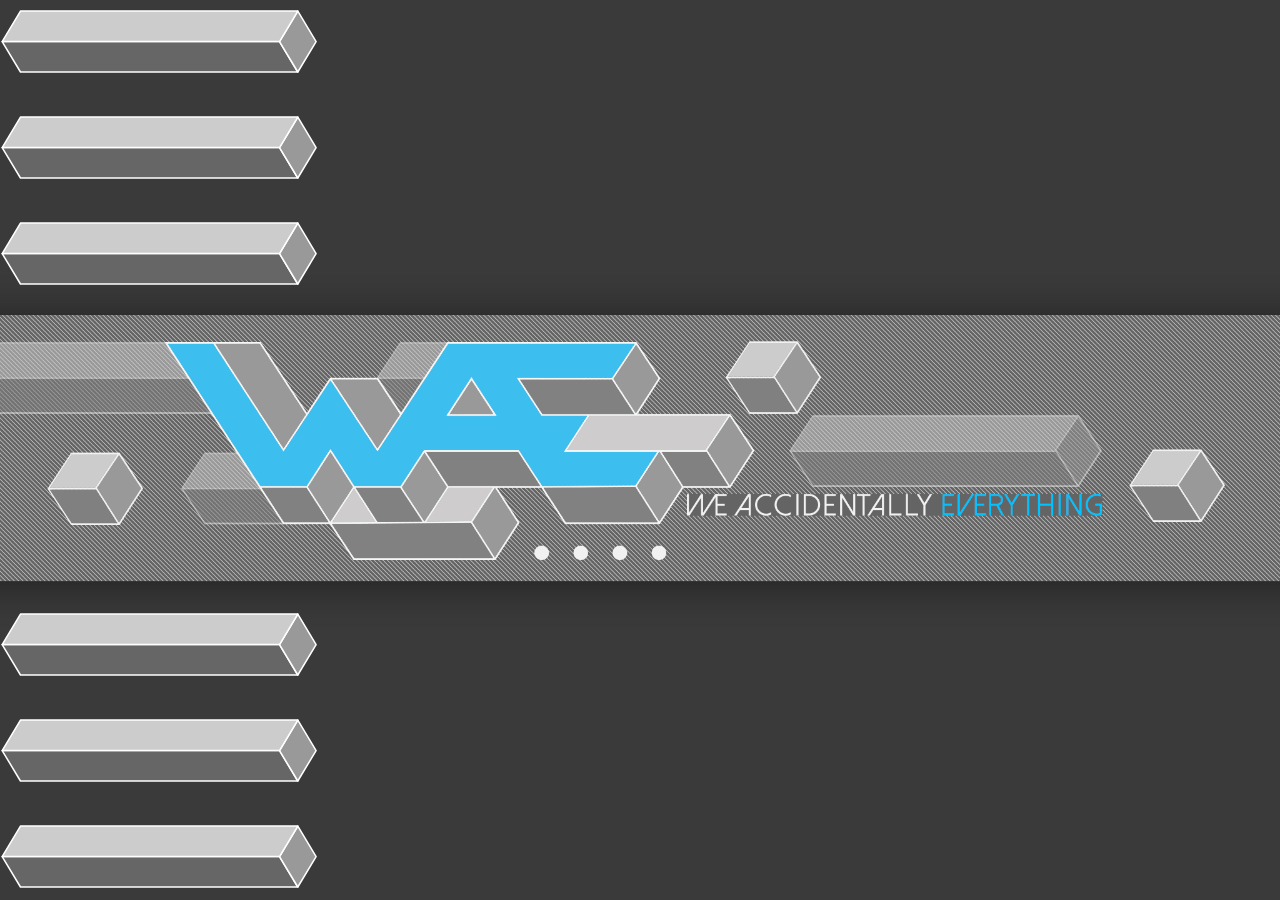
<file: background1/index.html>
<!DOCTYPE html>
<html lang="en" dir="ltr">

<head>
  <meta charset="utf-8">
  <title>Background 1 — WAE</title>

  <link href="css/normalize.css" rel="stylesheet" type="text/css" />
  <link href="css/main.min.css" rel="stylesheet" type="text/css" />

</head>

<body>
  <div class="bars">
    <img src="img/3dbar.svg" />
    <img src="img/3dbar.svg" />
    <img src="img/3dbar.svg" />
    <img src="img/3dbar.svg" />
    <img src="img/3dbar.svg" />
    <img src="img/3dbar.svg" />
  </div>
</body>

</html>
</file>
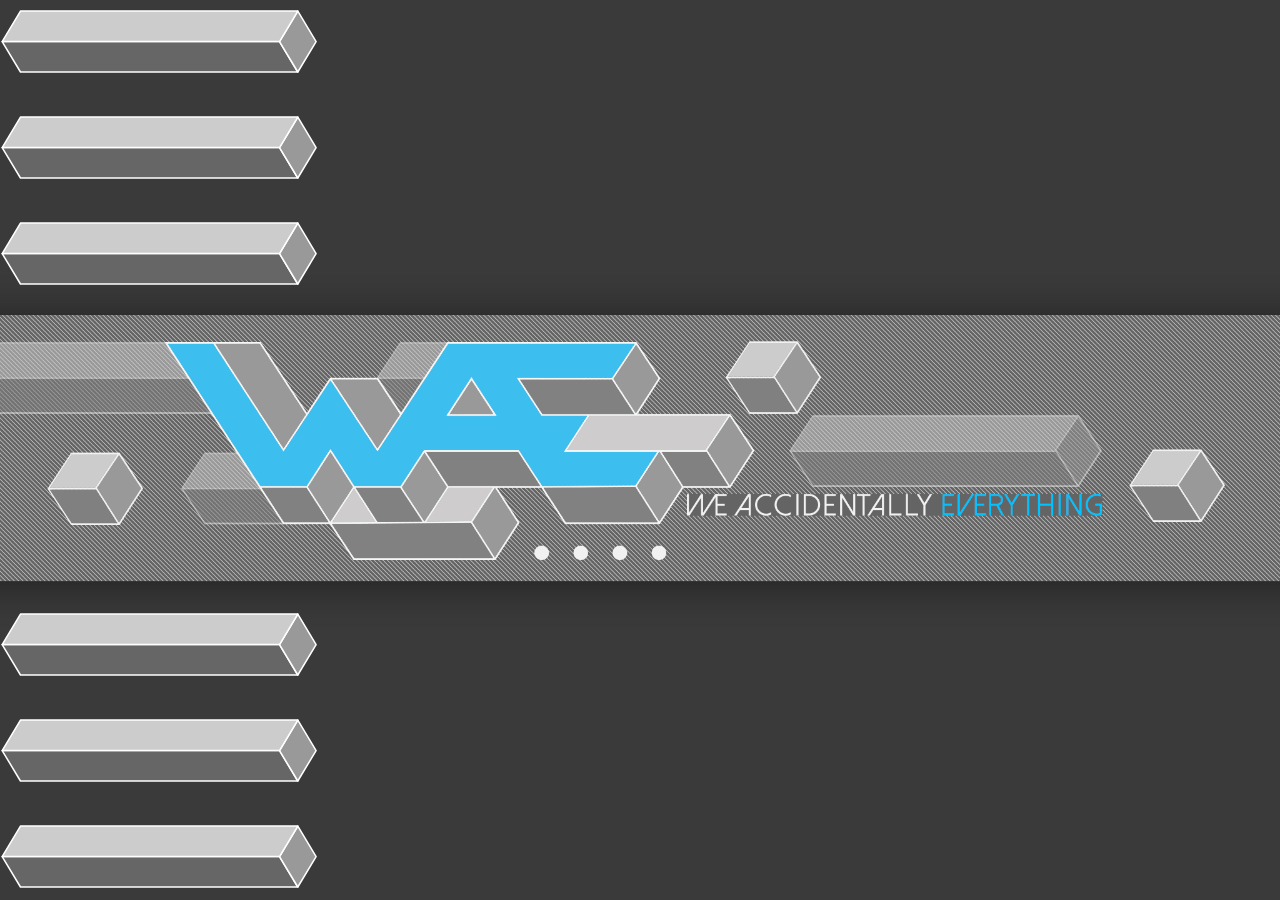
<file: backgrounds/boxes/index.html>
<!DOCTYPE html>
<html lang="en" dir="ltr">

<head>
  <meta charset="utf-8">
  <title>Background 1 — WAE</title>

  <link href="css/normalize.css" rel="stylesheet" type="text/css" />
  <link href="css/main.min.css" rel="stylesheet" type="text/css" />

</head>

<body>
  <div class="bars">
    <img src="img/3dbar.svg" />
    <img src="img/3dbar.svg" />
    <img src="img/3dbar.svg" />
    <img src="img/3dbar.svg" />
    <img src="img/3dbar.svg" />
    <img src="img/3dbar.svg" />
  </div>
</body>

</html>
</file>
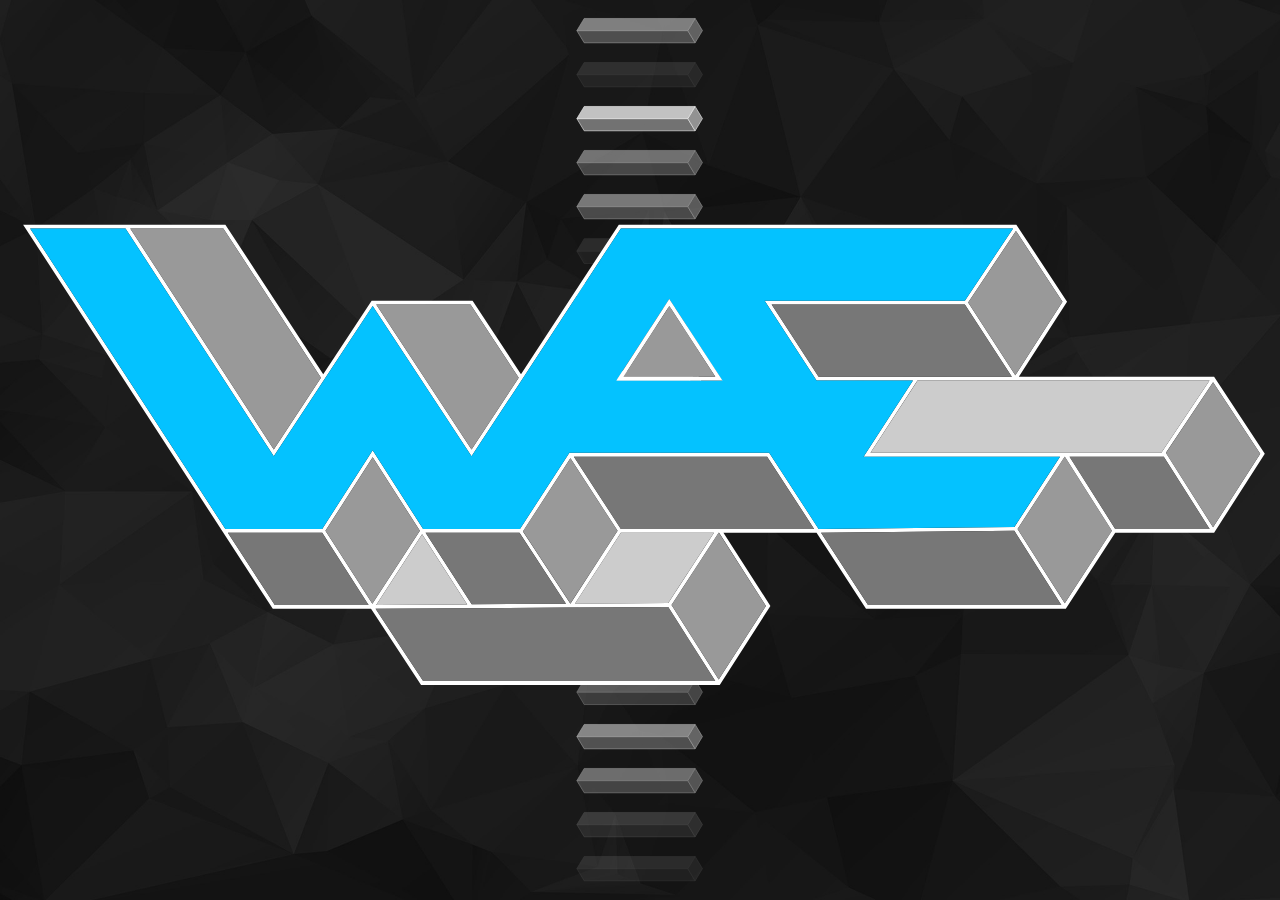
<file: backgrounds/intermission/index.html>
<!DOCTYPE html>
<html lang="en" dir="ltr">

<head>
  <meta charset="utf-8">
  <title>WAE Backgrounds — Intro</title>

  <link href="css/normalize.css" rel="stylesheet" />
  <link href="css/main.min.css" rel="stylesheet" />

  <link href="https://fonts.googleapis.com/css?family=Russo+One" rel="stylesheet">
</head>

<body>

  <div id="objects" class="bg-objects"></div>

  <img src="svg/wae.svg" />

  <div class="typewriter">
    <h1 id="typewriter"></h1>
  </div>

  <script src="js/page.js"></script>

</body>

</html>
</file>
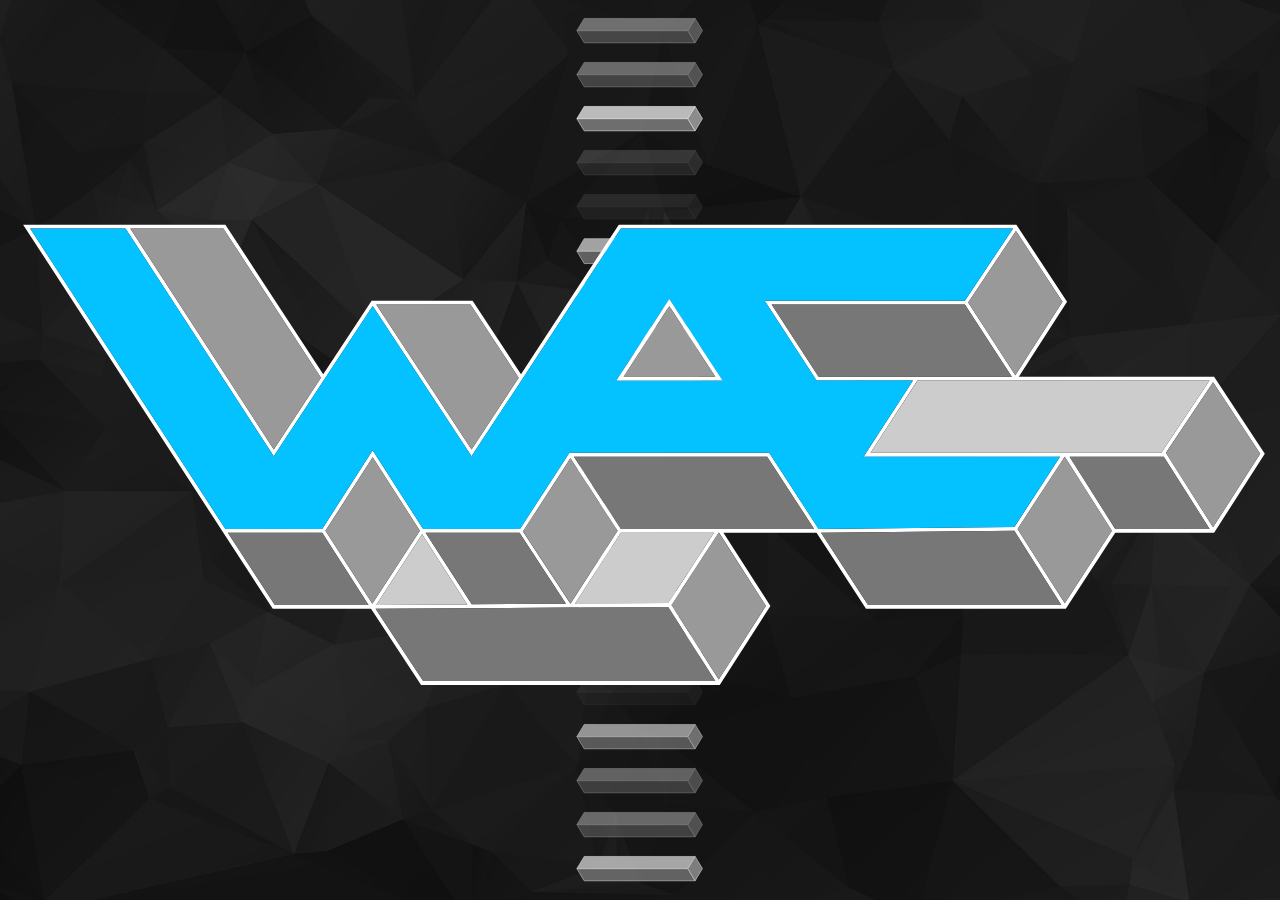
<file: backgrounds/intro/index.html>
<!DOCTYPE html>
<html lang="en" dir="ltr">

<head>
  <meta charset="utf-8">
  <title>WAE Backgrounds — Intro</title>

  <link href="css/normalize.css" rel="stylesheet" />
  <link href="css/main.min.css" rel="stylesheet" />

  <link href="https://fonts.googleapis.com/css?family=Russo+One" rel="stylesheet">
</head>

<body>

  <div id="objects" class="bg-objects"></div>

  <img src="svg/wae.svg" />

  <div class="typewriter">
    <h1></h1>
  </div>

  <script src="js/background.js"></script>

</body>

</html>
</file>
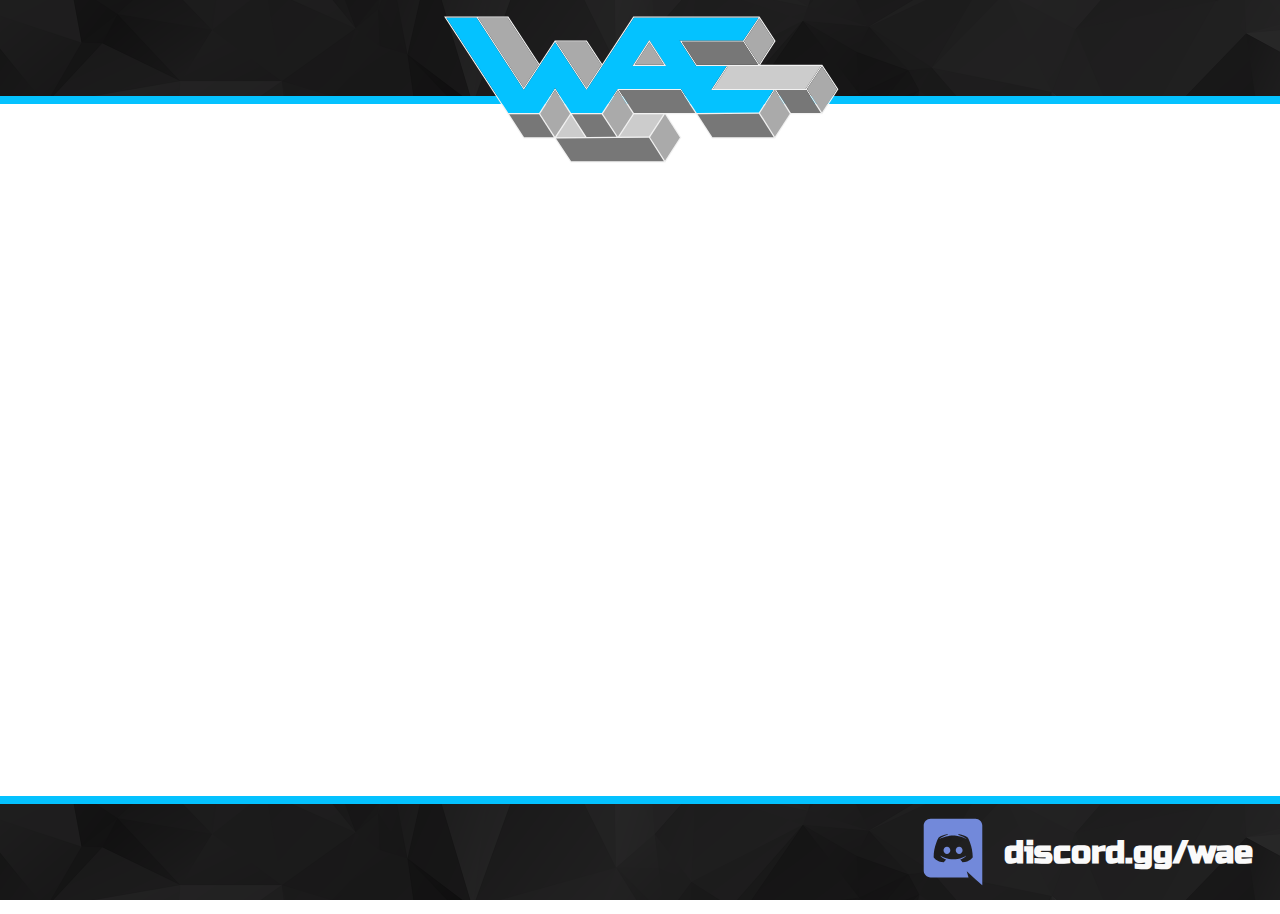
<file: overlays/webcam/index.html>
<!DOCTYPE html>
<html lang="fi" dir="ltr">

<head>
  <meta charset="utf-8">
  <title>WAE Lan StreamOverlay</title>
</head>

<link rel="stylesheet" href="css/normalize.css">
<link rel="stylesheet" href="css/master.min.css">

<link href="https://fonts.googleapis.com/css?family=Russo+One&display=swap" rel="stylesheet">

<body>
  <div class="top">
    <img class="wae-logo" src="svg/wae-logo.svg" alt="WAE Logo.">
  </div>

  <div class="bottom">
    <div class="discord">
      <img src="svg/discord.svg" alt="Discord logo.">
      <h4 id="discordText" class="discord-url">discord.gg/wae</h4>
    </div>
  </div>

  <script src="js/discord-widget.js"></script>
</body>

</html>
</file>
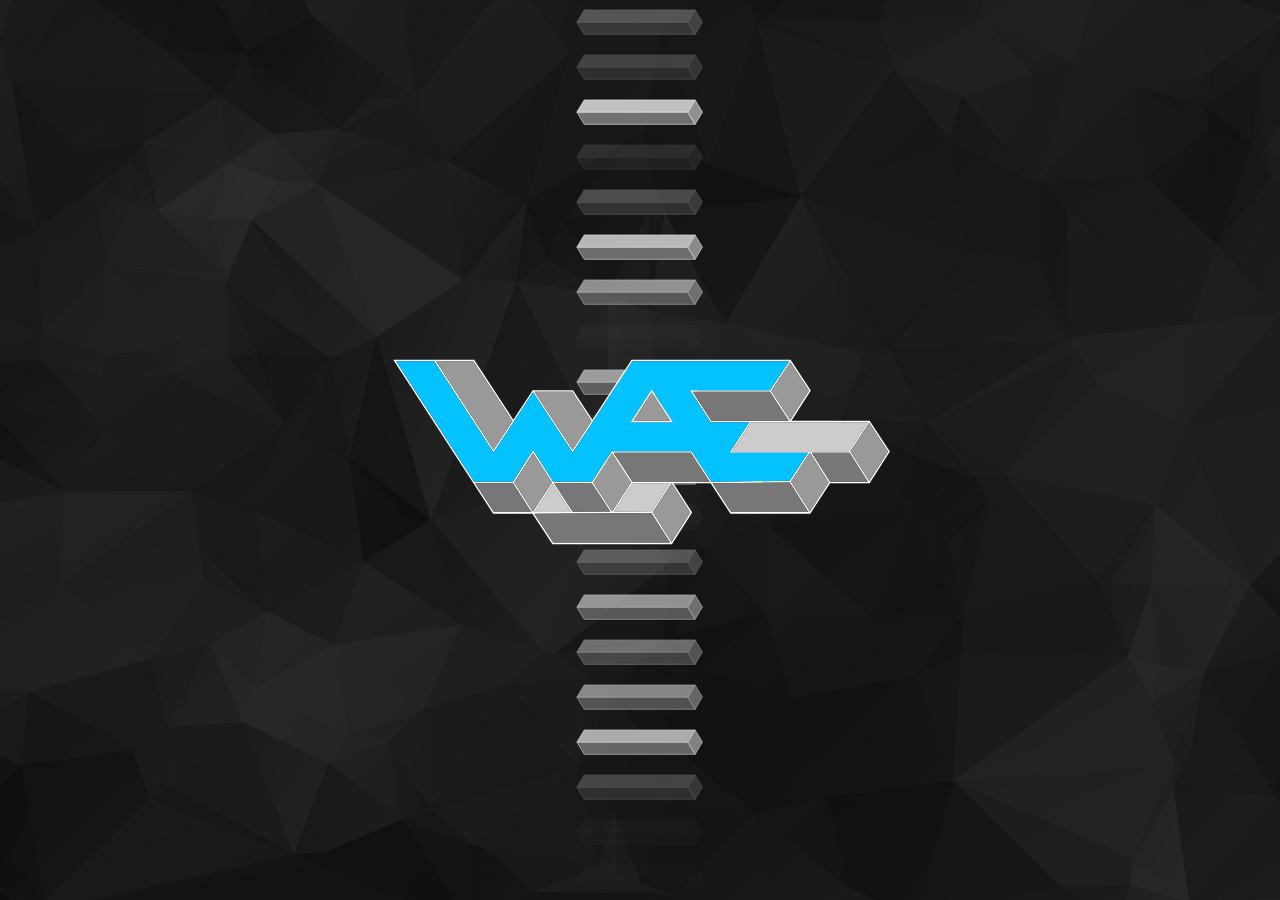
<file: scenes/intermission/index.html>
<!DOCTYPE html>
<html lang="en" dir="ltr">

<head>
  <meta charset="utf-8">
  <title>WAE Backgrounds — Intro</title>

  <meta name="viewport" content="width=device-width, initial-scale=1, shrink-to-fit=no">

  <link href="css/normalize.css" rel="stylesheet" />
  <link href="css/main.min.css" rel="stylesheet" />

  <link href="https://fonts.googleapis.com/css?family=Russo+One" rel="stylesheet">
</head>

<body>

  <div id="objects" class="bg-objects"></div>

  <img class="brand" src="svg/wae.svg" />

  <div class="typewriter">
    <h1 id="typewriter"></h1>
  </div>

  <script src="js/page.js"></script>

</body>

</html>
</file>
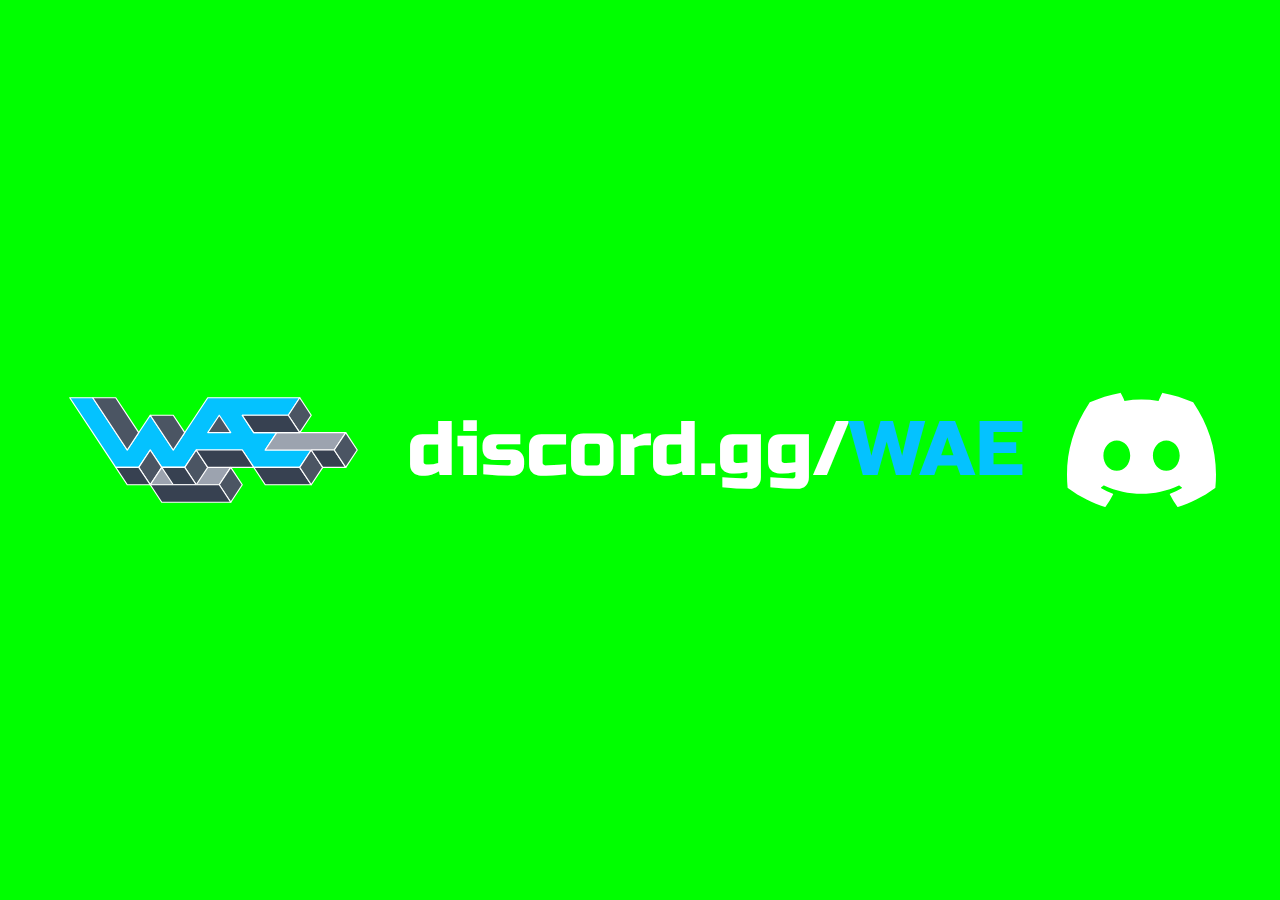
<file: widgets/discord-transparent/index.html>
<!DOCTYPE html>
<html lang="en-US">
<head>
  <meta charset="utf-8">
  <meta name="viewport" content="width=device-width, initial-scale=1">
  <title>WAE - Transparent Discord Widget</title>

  <link href="css/main.css" rel="stylesheet" type="text/css" />

  <link href="https://fonts.googleapis.com/css?family=Russo+One&display=swap" rel="stylesheet">
</head>

<body>
  <img class="logo" src="img/wae-logo.svg" alt="WAEverything logo.">
  <div class="content">
    <div class="front">discord.gg/<span class="highlight">wae</span></div>
    <div class="back" id="onlineCount"></div>
  </div>
  <img class="discord" src="img/Discord-Logo-White.svg" alt="Discord logo.">

  <script src="js/widget.js"></script>
</body>
</html>
</file>
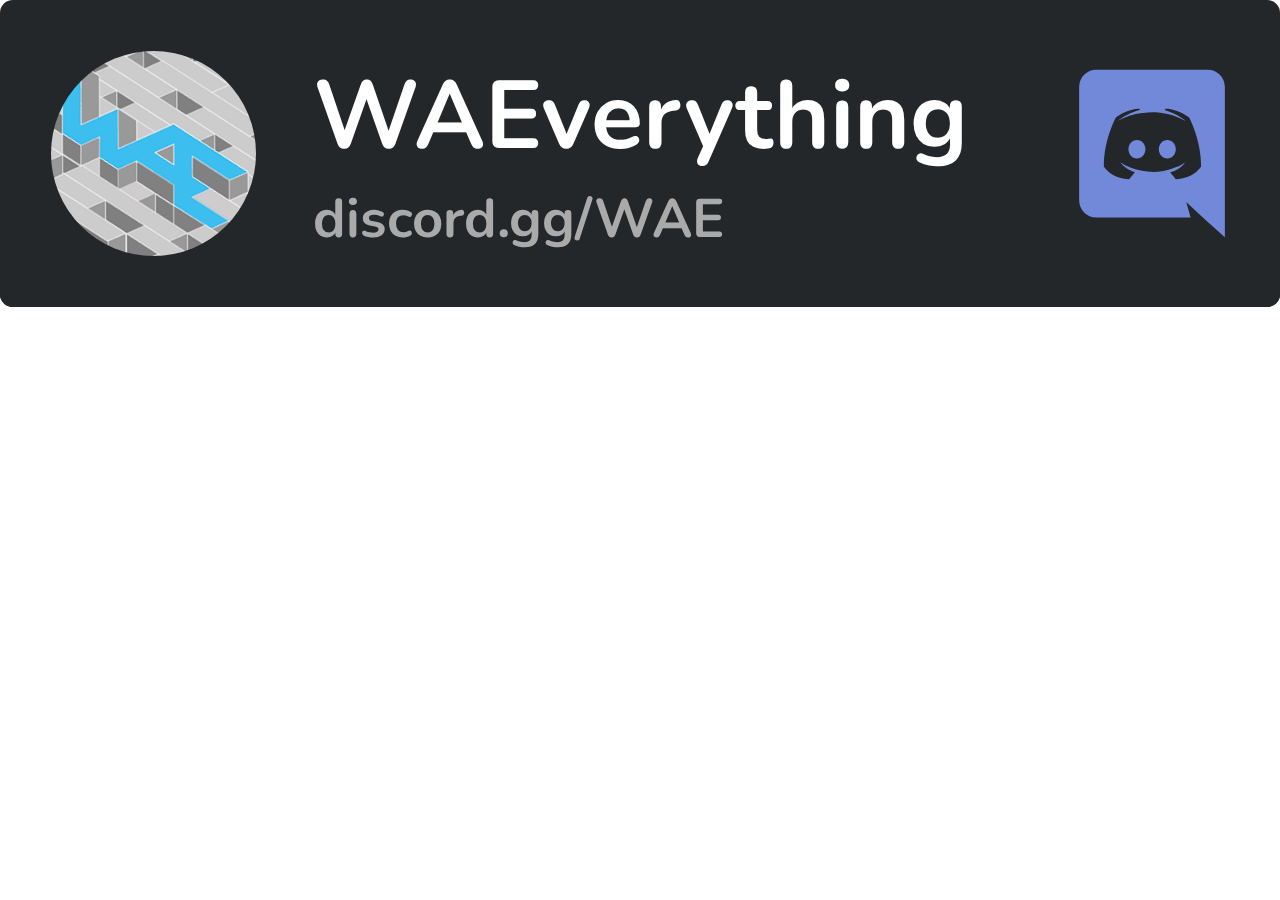
<file: widgets/discord/index.html>
<!DOCTYPE html>
<html lang="en" dir="ltr">
  <head>
    <meta charset="utf-8">
    <title>WAE - Discord Widget 1.2</title>

    <link href="css/normalize.css" rel="stylesheet" type="text/css" />
    <link href="css/main.min.css" rel="stylesheet" type="text/css" />

    <link href="https://fonts.googleapis.com/css?family=Nunito:600" rel="stylesheet">
  </head>
  <body>
    <div class="wrapper">
      <img class="server-icon" src="img/server-ico.png" alt="Discord server icon." />
      <div>
        <h5>WAEverything</h5>
        <div class="line"></div>
        <h6>discord.gg/WAE</h6>
      </div>
      <img class="discord-icon" src="img/discord.svg" />

      <p class="online" id="onlineCounter">Online -<span class="count" id="memberCount"></span></p>
    </div>
  </body>

  <script src="js/discord-widget.js"></script>
</html>
</file>
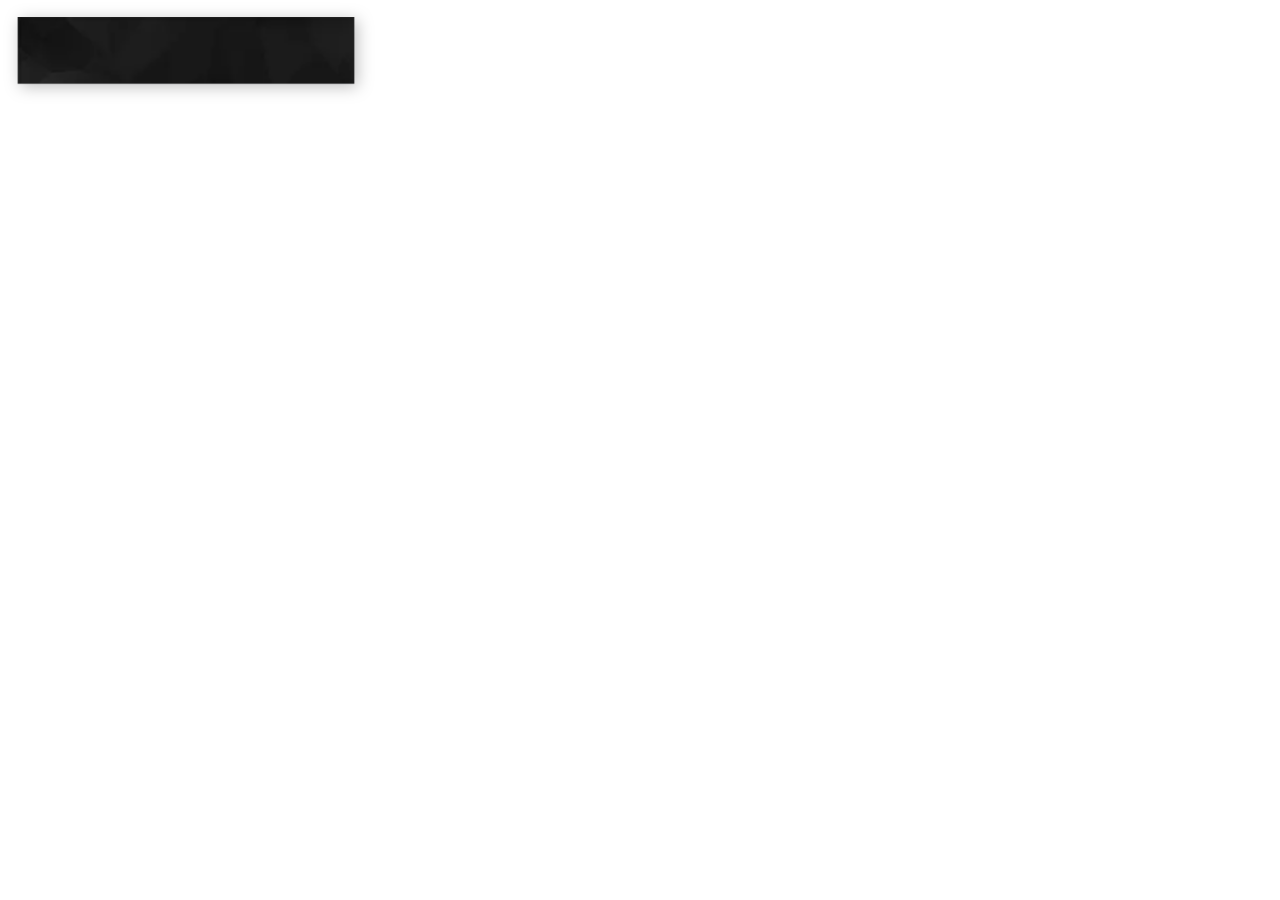
<file: widgets/discord2/index.html>
<!DOCTYPE html>
<html id="root" lang="en">

<head>
  <meta charset="UTF-8">
  <meta name="viewport" content="width=device-width, initial-scale=1.0">
  <title>WAE - Discord Widget v2</title>

  <link href="css/normalize.css" rel="stylesheet" type="text/css" />
  <link href="css/main.css" rel="stylesheet" type="text/css" />

  <link href="https://fonts.googleapis.com/css?family=Russo+One&display=swap" rel="stylesheet">
</head>

<body>
  <div id="flipBox" class="flip-box">
    <div id="widgetObject" class="object">
      <div class="front">
        <div class="content">
          <img class="server-icon" src="img/server-icon.webp" alt="">
          <p>discord.gg/<span class="url-color">wae</span></p>
          <img class="discord-icon" src="img/discord.svg" alt="">
        </div>
      </div>
      <div class="flank">
        <p id="memberCount" class="content">
          Online -<span>000</span>
        </p>
      </div>
    </div>
  </div>
</body>

<script src="js/page.js"></script>
<script src="js/widget.js"></script>

</html>
</file>
<file: widgets/discord-transparent/css/main.css>
:root {
  --clr-primary: #04c2ff;
  --clr-white: #ffffff;
}

body {
  display: flex;
  overflow: hidden;
  margin: 0;
  color: var(--clr-white);
  font: 6vw 'Russo One', sans-serif;
  height: 100vh;
  box-sizing: border-box;
  align-items: center;
  padding: 10vh 5vw;
  background-color: rgba(0, 255, 0, 1);
}

img {
  box-sizing: border-box;
  display: block;
  height: 1.5em;
}

.content {
  width: 100%;
  position: relative;
  display: flex;
  align-items: center;
  justify-content: center;
}

.content > * {
  position: absolute;
  backface-visibility: hidden;
  transition: all 1s;
  white-space: nowrap;
}

.back {
  transform: rotateX(180deg);
  opacity: 0;
}

.highlight {
  color: var(--clr-primary);
  text-transform: uppercase;
}

body.show .front {
  transform: rotateX(-180deg);
  opacity: 0;
}

body.show .back {
  transform: rotateX(0deg);
  opacity: 1;
}
</file>
<file: widgets/discord2/css/main.css>
body {
  color: #fff;
  font: 1rem 'Russo One', sans-serif;
  user-select: none;
  padding: 2vh 2vw;
}

* {
  -moz-backface-visibility: hidden;
  -webkit-backface-visibility: hidden;
  backface-visibility: hidden;
}

img {
  height: 100%;
}

p {
  font-size: 1.3em;
  margin: 0;
  padding: 0;
}

.flip-box .object, .flip-box .front, .content {
  width: 100%;
  height: 100%;
}

.flip-box .front, .flip-box .flank {
  display: block;
  overflow: hidden;
  position: absolute;
}

.content {
  text-align: center;
  box-sizing: border-box;
  padding: 0;
}

.url-color {
  color: #04c2ff;
  text-transform: uppercase;
}

.front .content {
  display: grid;
  grid-template-columns: 4em 1fr 4em;
  place-items: center;
}

.flank .content {
  display: flex;
  justify-content: center;
  align-items: center;
  color: #aaabad;
}

.flank .content span {
  color: #fff;
  padding-left: .3em;
}

.server-icon {
  margin-right: auto;
}

.discord-icon {
  height: 75%;
  animation: breath 15s infinite;
}

.flip-box {
  float: left;
  display: block;
  position: relative;
  z-index: 2;
  width: 20em;
  height: 4em;
  -webkit-perspective: 40em;
  -moz-perspective: 40em;
  -ms-perspective: 40em;
  -o-perspective: 40em;
  perspective: 40em;
  filter: drop-shadow(.2rem .2rem .5rem rgba(0,0,0,.25));
}

.flip-box .object {
  position: absolute;
  -webkit-transition-property: -webkit-transform;
  -moz-transition-property: -moz-transform;
  -o-transition-property: -o-transform;
  transition-property: transform;
  -webkit-transition-duration: 1s;
  -moz-transition-duration: 1s;
  -o-transition-duration: 1s;
  transition-duration: 1s;
  -webkit-transition-timing-function: ease-in-out;
  -moz-transition-timing-function: ease-in-out;
  -o-transition-timing-function: ease-in-out;
  transition-timing-function: ease-in-out;
  -webkit-transform-style: preserve-3d;
  -moz-transform-style: preserve-3d;
  -ms-transform-style: preserve-3d;
  -o-transform-style: preserve-3d;
  transform-style: preserve-3d;
}

.flip-box .object.show {
  -webkit-transform: rotateX(90deg);
  -moz-transform: rotateX(90deg);
  -ms-transform: rotateX(90deg);
  -o-transform: rotateX(90deg);
  transform: rotateX(90deg);
}

.flip-box .front {
  background: #2C2F33;
  z-index: 1;
  -webkit-transform: rotateY(0deg) translateZ(2em);
  -moz-transform: rotateY(0deg) translateZ(2em);
  -ms-transform: rotateY(0deg) translateZ(2em);
  -o-transform: rotateY(0deg) translateZ(2em);
  transform: rotateY(0deg) translateZ(2em);
}

.flip-box .flank {
  width: 20em;
  height: 4em;
  left: 0;
  top: 0;
  background: #23272A;
  -webkit-transform: rotateX(-90deg) translateZ(2em);
  -moz-transform: rotateX(-90deg) translateZ(2em);
  -ms-transform: rotateX(-90deg) translateZ(2em);
  -o-transform: rotateX(-90deg) translateZ(2em);
  transform: rotateX(-90deg) translateZ(2em);
}

.noshadow .flip-box {
  filter: none;
}

.float-right .flip-box {
  float: right;
}

.transparent .front, .transparent .flank {
  background: none!important;
}

@keyframes breath {
  0% {transform: scale(1);}
  10% {transform: scale(0.8);}
  20% {transform: scale(1);}
  100% {transform: scale(1);}
}
</file>
<file: background1/css/main.min.css>
body{background:#222 url("../img/bg.png") center/cover;height:100vh;overflow:hidden;user-select:none;display:grid;place-items:center}*{padding:0;margin:0}img{width:25%;position:absolute}.bars{height:98vh;width:100vw;position:relative}.bars :nth-child(1){animation:scroll 17s linear infinite;top:0}.bars :nth-child(2){animation:scroll 11s linear infinite;top:12%}.bars :nth-child(3){animation:scroll 21s linear infinite;top:24%}.bars :nth-child(4){animation:scroll 14s linear infinite;bottom:24%}.bars :nth-child(5){animation:scroll 25s linear infinite;bottom:12%}.bars :nth-child(6){animation:scroll 19s linear infinite;bottom:0}@keyframes scroll{from{transform:translateX(400%)}to{transform:translateX(-100%)}}
</file>
<file: backgrounds/boxes/css/main.min.css>
body{background:#222 url("../img/bg.png") center/cover;height:100vh;overflow:hidden;user-select:none;display:grid;place-items:center}*{padding:0;margin:0}img{width:25%;position:absolute}.bars{height:98vh;width:100vw;position:relative}.bars :nth-child(1){animation:scroll 17s linear infinite;top:0}.bars :nth-child(2){animation:scroll 11s linear infinite;animation-delay:-7s;top:12%}.bars :nth-child(3){animation:scroll 21s linear infinite;animation-delay:-5s;top:24%}.bars :nth-child(4){animation:scroll 14s linear infinite;animation-delay:-8s;bottom:24%}.bars :nth-child(5){animation:scroll 25s linear infinite;animation-delay:-11s;bottom:12%}.bars :nth-child(6){animation:scroll 19s linear infinite;animation-delay:-6s;bottom:0}@keyframes scroll{from{transform:translateX(400%)}to{transform:translateX(-100%)}}
</file>
<file: backgrounds/intermission/css/main.min.css>
body{background:#222 url("../img/background.jpg") center/cover;color:#fff;display:grid;grid-template-rows:1fr 1fr 1fr;height:100vh;overflow:hidden;place-items:center;user-select:none;font:1rem 'Russo One', sans-serif}.bg-objects{align-items:center;display:flex;flex-direction:column;height:98vh;position:absolute;width:100vw;z-index:-1}.bg-objects img{animation:scroll 60s linear infinite;width:10%}img{grid-row:2;height:100%}.typewriter{grid-row:3}.typewriter h1{font-size:6rem;overflow:hidden;white-space:nowrap;margin:0 auto;text-shadow:0 0 0.1em #000}@keyframes scroll{from{transform:translateX(550%)}to{transform:translateX(-550%)}}
</file>
<file: backgrounds/intro/css/main.min.css>
body{background:#222 url("../img/background.jpg") center/cover;color:#fff;display:grid;grid-template-rows:1fr 1fr 1fr;height:100vh;overflow:hidden;place-items:center;user-select:none;font:1rem 'Russo One', sans-serif}.bg-objects{align-items:center;display:flex;flex-direction:column;height:98vh;position:absolute;width:100vw;z-index:-1}.bg-objects img{animation:scroll 60s linear infinite;width:10%}img{grid-row:2;height:100%}.typewriter{grid-row:3}.typewriter h1{font-size:6rem;overflow:hidden;white-space:nowrap;margin:0 auto;animation:typing 20s steps(22) infinite;text-shadow:0 0 0.1em #000}@keyframes typing{0%{width:0}10%{width:100%}70%{width:100%}80%{width:0}100%{width:0}}@keyframes scroll{from{transform:translateX(550%)}to{transform:translateX(-550%)}}
</file>
<file: overlays/webcam/css/master.min.css>
body{overflow:hidden;height:100vh;display:grid;font:1rem 'Russo One', sans-serif;color:#fafafa}h3{font-size:3rem}h4{font-size:2rem}.top{top:0;border-bottom:0.5rem solid #04c2ff}.bottom{bottom:0;border-top:0.5rem solid #04c2ff}.bottom,.top{width:100vw;position:absolute;height:6rem;display:flex;background:url("../img/background.png") center/cover;background-position:fixed;justify-content:center;align-items:center}.wae-logo{height:10rem;position:absolute;top:.5rem;width:100%}.discord{display:inline-flex;align-items:center;margin-left:auto;padding:0 1rem;width:22rem;text-align:center}.discord img{height:5rem}.discord h4{width:100%;transition:all 1s ease}
</file>
<file: scenes/intermission/css/main.min.css>
body{background:#222 url("../img/background.jpg") center/cover;color:#fff;display:grid;grid-template-rows:1fr 1fr 1fr;height:100vh;overflow:hidden;place-items:center;user-select:none;font:2.5vw 'Russo One', sans-serif}.bg-objects{align-items:center;display:flex;flex-direction:column;height:100%;position:absolute;width:100vw;z-index:-1}.bg-objects img{animation:scroll 60s linear infinite;width:10%;height:100%}.brand{grid-row:2;width:40vw}.typewriter{grid-row:3}.typewriter h1{white-space:nowrap;margin:0 auto;text-shadow:0 0 0.1em #000}@keyframes scroll{from{transform:translateX(550%)}to{transform:translateX(-550%)}}
</file>
<file: widgets/discord/css/main.min.css>
body{color:#fff;font:5vw 'Nunito', sans-serif;user-select:none}h5,h6,img,p{padding:0;margin:0}img{width:16vw}.wrapper{background:#23272A;border-radius:1vw;display:grid;grid-template-columns:20vw 1fr 20vw;height:24vw;place-items:center;position:relative}.server-icon{border-radius:50%;margin-left:4vw}h5{font-size:1.5em}h6{color:#aaa;font-size:0.85em}.discord-icon{animation:float infinite 7s ease}.online{background:#161616;border-radius:1vw;bottom:0;color:#aaa;display:flex;justify-content:center;padding-bottom:0.5vw;padding-top:10vw;position:absolute;transition:bottom ease 1s;width:100vw;z-index:-1}.count{color:#fff;padding-left:1vw}.show{bottom:-7.5vw}@keyframes float{0%{transform:translateY(0)}50%{transform:translateY(-2.5vw)}100%{transform:translateY(0)}}
</file>
